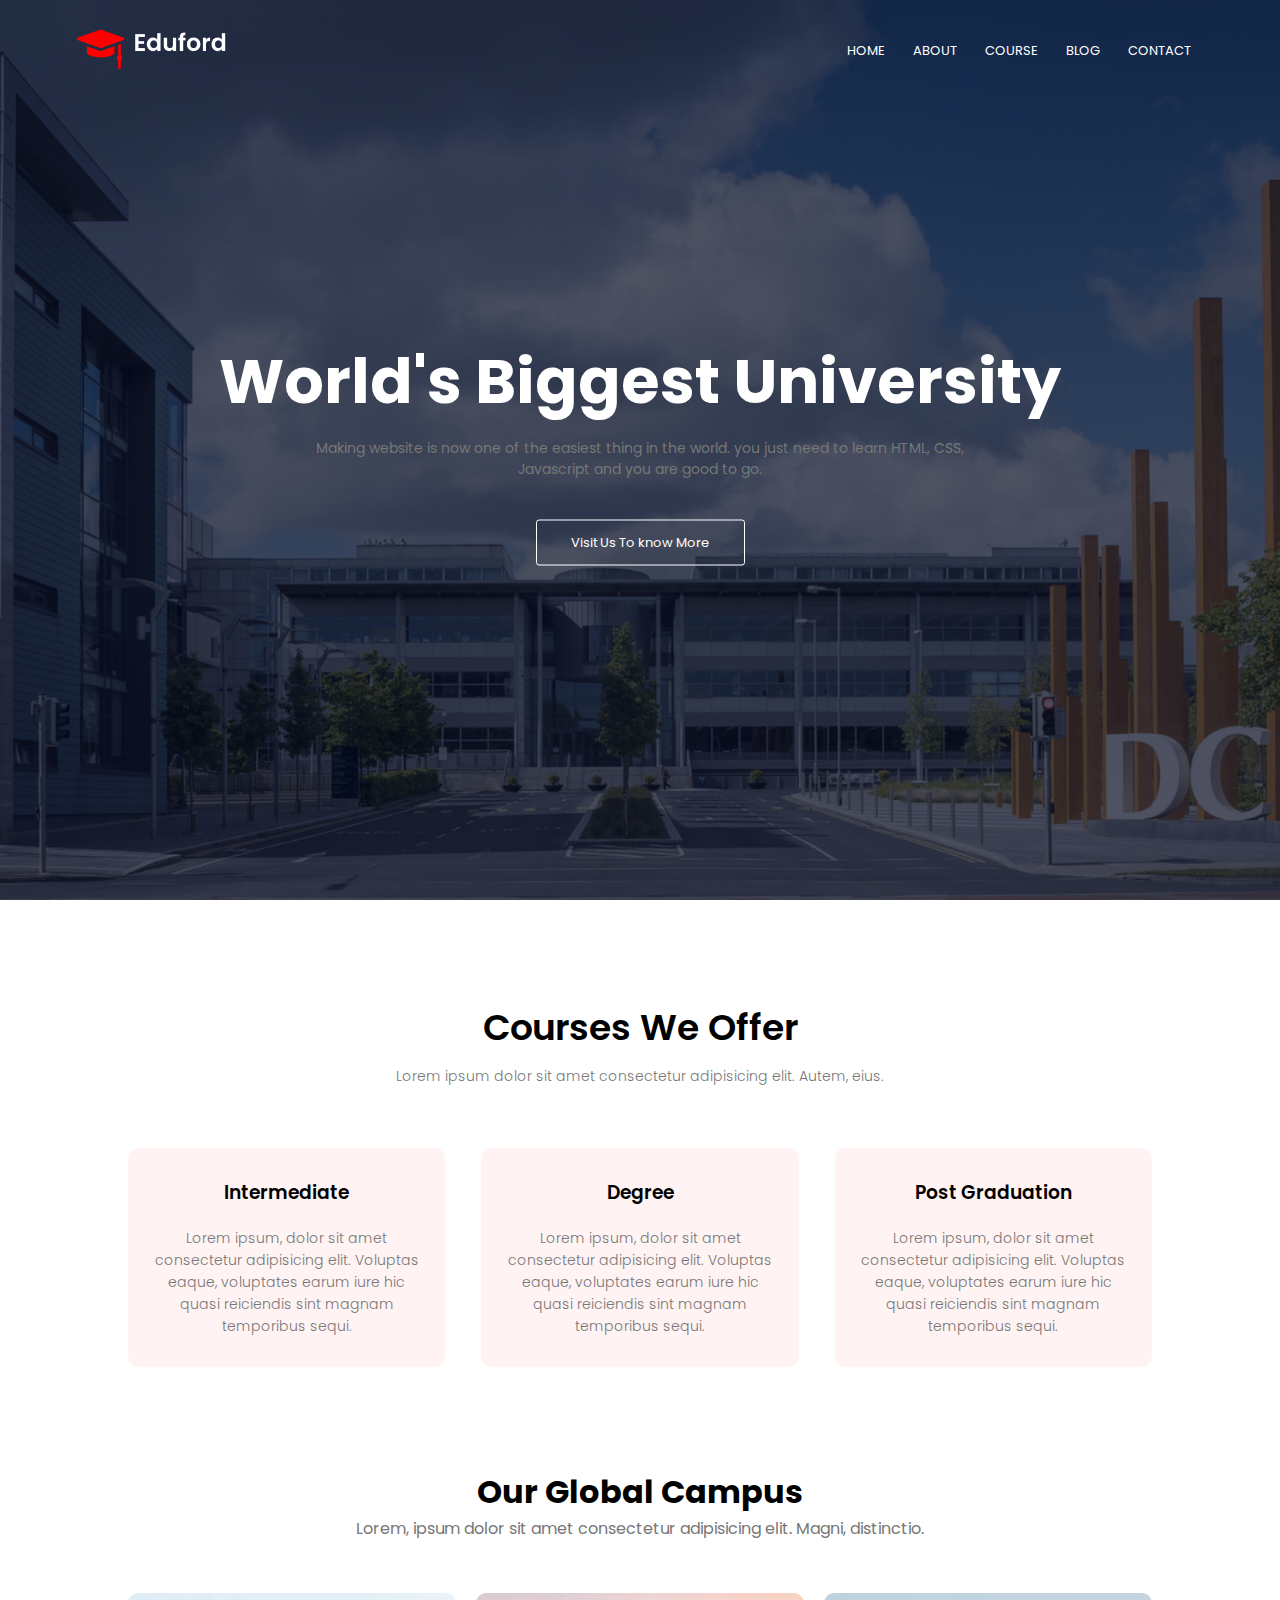
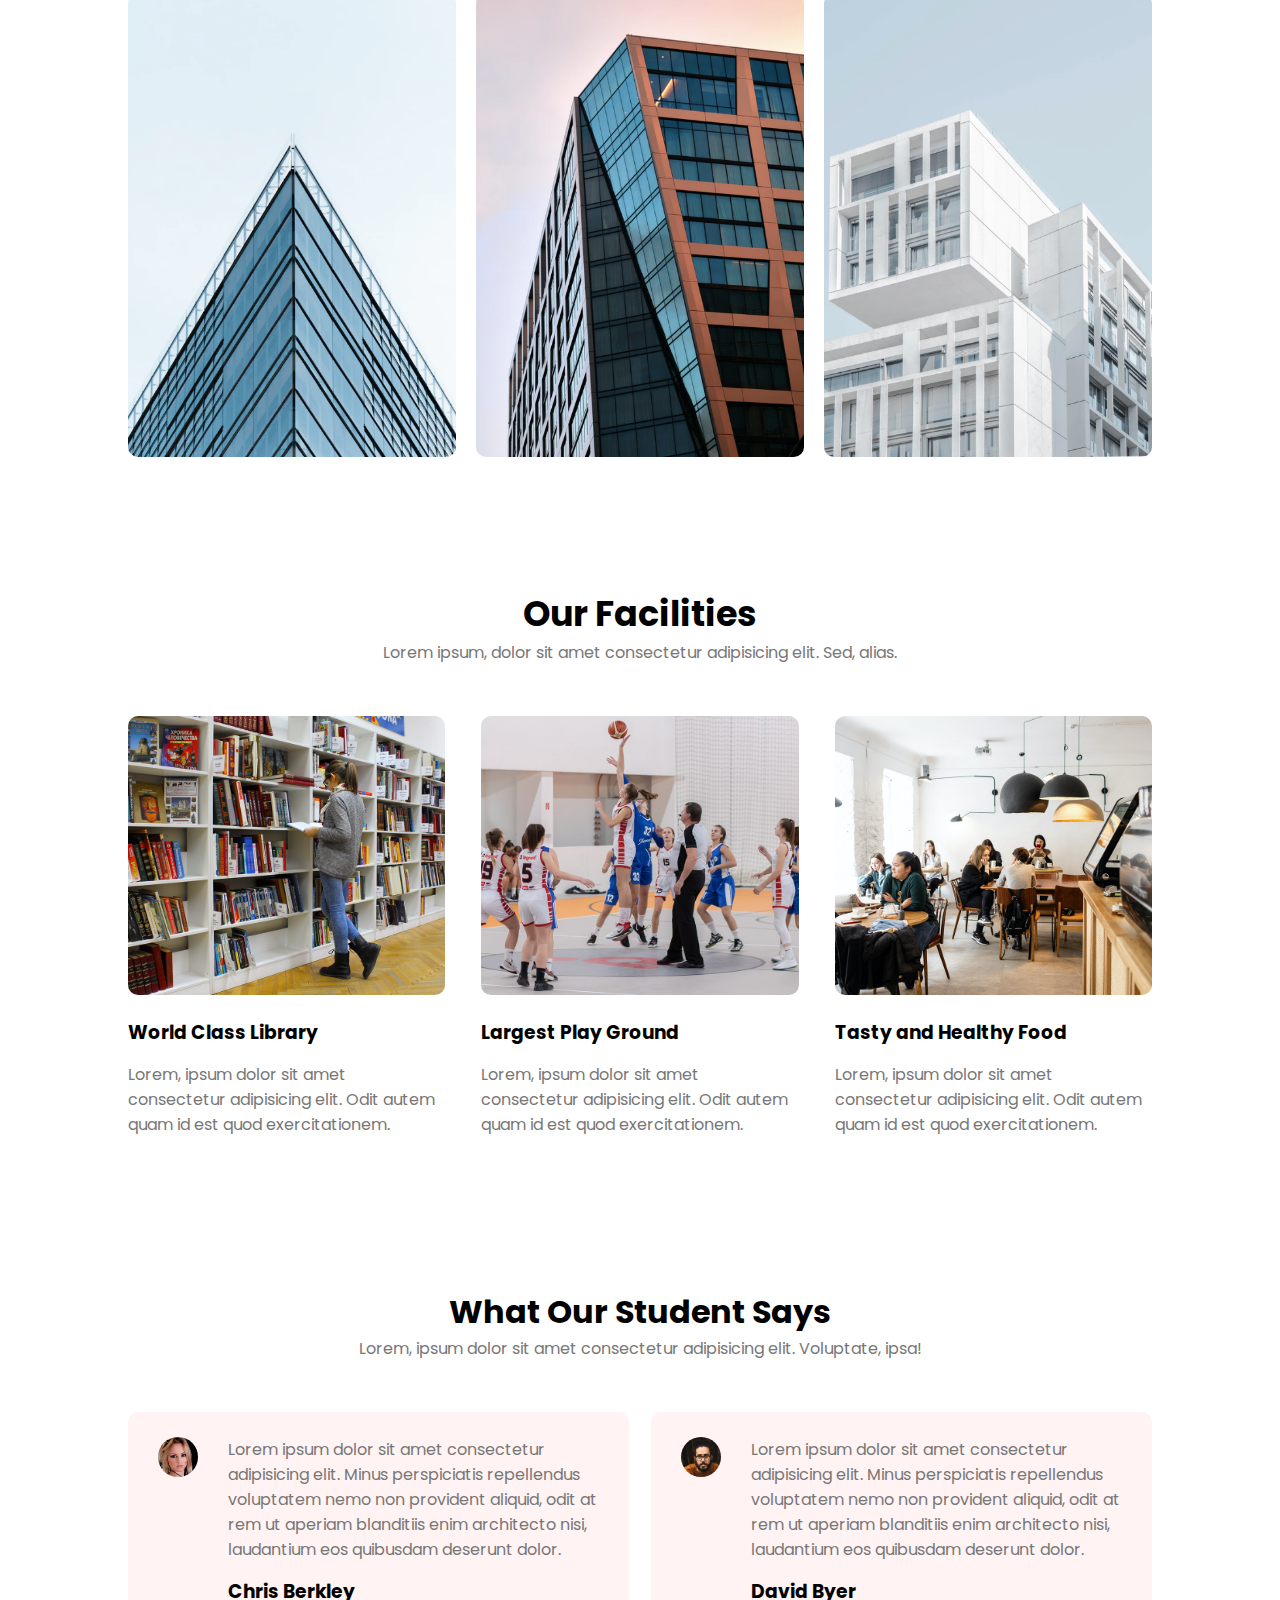
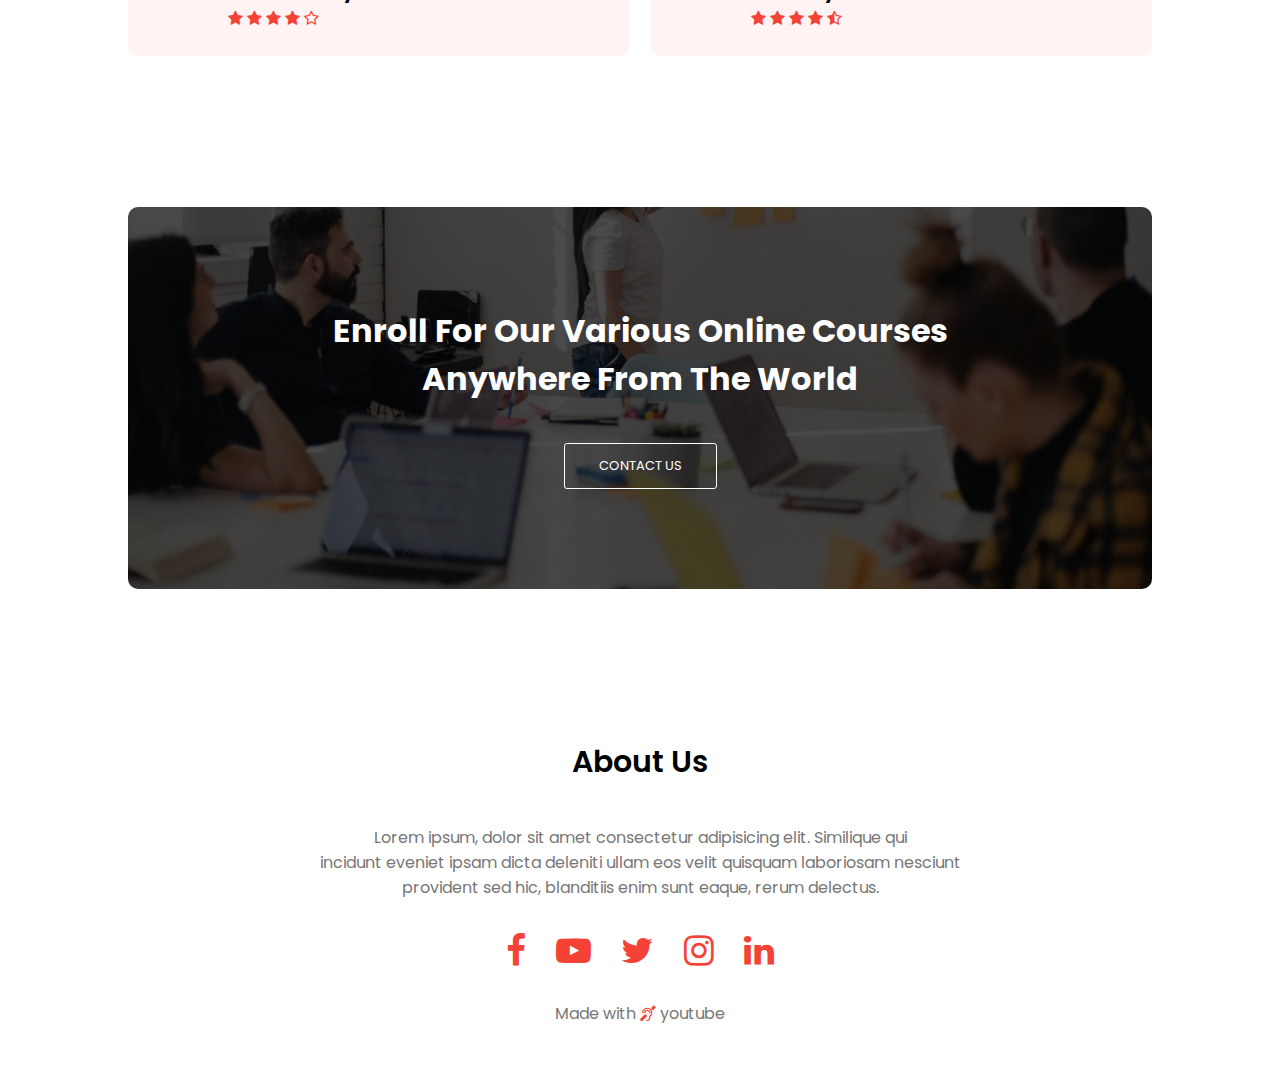
<file: index.html>
<!DOCTYPE html>
<html lang="en">

<head>
    <meta charset="UTF-8">
    <meta http-equiv="X-UA-Compatible" content="IE=edge">
    <meta name="viewport" content="width=device-width, initial-scale=1.0">
    <title>University Website Design - Easy Tutorials</title>
    <link rel="stylesheet" href="style.css" type="text/css">
    <link rel="preconnect" href="https://fonts.googleapis.com">
    <link rel="preconnect" href="https://fonts.gstatic.com" crossorigin>
    <link href="https://fonts.googleapis.com/css2?family=Poppins:wght@200;300;400;600;700&display=swap"
        rel="stylesheet">
    <link rel="stylesheet" href="https://stackpath.bootstrapcdn.com/font-awesome/4.7.0/css/font-awesome.min.css">
</head>

<body>
    <section class="header">
        <nav>
            <a href="index.html">
                <img src="./images/logo.png" alt="">
            </a>
            <div class="nav-links" id="navLinks">
                <i class="fa fa-times" onclick="hidemenu()"></i>
                <ul>
                    <li><a href="index.html">HOME</a></li>
                    <li><a href="about.html">ABOUT</a></li>
                    <li><a href="course.html">COURSE</a></li>
                    <li><a href="blog.html">BLOG</a></li>
                    <li><a href="contact.html">CONTACT</a></li>
                </ul>
            </div>
            <i class="fa fa-bars" onclick="showmenu()"></i>
        </nav>
        <div class="text-box">
            <h1>World's Biggest University</h1>
            <p>
                Making website is now one of the easiest thing in the world. you just need to learn HTML, CSS, <br>
                Javascript and you are good to go.
            </p>
            <a href="#" class="hero-btn">Visit Us To know More</a>
        </div>
    </section>

    <!-------------------------------- course ------------------------->

    <section class="course">
        <h1>
            Courses We Offer
        </h1>
        <p>
            Lorem ipsum dolor sit amet consectetur adipisicing elit. Autem, eius.
        </p>
        <div class="row">
            <div class="course-col">
                <h3>Intermediate</h3>
                <p>
                    Lorem ipsum, dolor sit amet consectetur adipisicing elit. Voluptas eaque, voluptates earum iure hic
                    quasi reiciendis sint magnam temporibus sequi.
                </p>
            </div>
            <div class="course-col">
                <h3>Degree</h3>
                <p>
                    Lorem ipsum, dolor sit amet consectetur adipisicing elit. Voluptas eaque, voluptates earum iure hic
                    quasi reiciendis sint magnam temporibus sequi.
                </p>
            </div>
            <div class="course-col">
                <h3>Post Graduation</h3>
                <p>
                    Lorem ipsum, dolor sit amet consectetur adipisicing elit. Voluptas eaque, voluptates earum iure hic
                    quasi reiciendis sint magnam temporibus sequi.
                </p>
            </div>
        </div>
    </section>

    <!-- ------------------------- Campus ------------------------- -->

    <section class="campus">
        <h1>
            Our Global Campus
        </h1>
        <p>
            Lorem, ipsum dolor sit amet consectetur adipisicing elit. Magni, distinctio.
        </p>
        <div class="row">
            <div class="campus-col">
                <img src="./images/london.png" alt="">
                <div class="layer">
                    <h3>
                        London
                    </h3>
                </div>
            </div>
            <div class="campus-col">
                <img src="./images/newyork.png" alt="">
                <div class="layer">
                    <h3>
                        NEW YORK
                    </h3>
                </div>
            </div>
            <div class="campus-col">
                <img src="./images/washington.png" alt="">
                <div class="layer">
                    <h3>
                        WASHINGTON
                    </h3>
                </div>
            </div>
        </div>
    </section>

    <!-- ----------------------------------Facilities--------------------------------------- -->
    <section class="facilities">
        <h1>Our Facilities</h1>
        <p>Lorem ipsum, dolor sit amet consectetur adipisicing elit. Sed, alias.</p>
        <div class="row">
            <div class="facilities-col">
                <img src="/images/library.png" alt="">
                <h3>World Class Library</h3>
                <p>
                    Lorem, ipsum dolor sit amet consectetur adipisicing elit. Odit autem quam id est quod
                    exercitationem.
                </p>
            </div>
            <div class="facilities-col">
                <img src="/images/basketball.png" alt="">
                <h3>Largest Play Ground</h3>
                <p>
                    Lorem, ipsum dolor sit amet consectetur adipisicing elit. Odit autem quam id est quod
                    exercitationem.
                </p>
            </div>
            <div class="facilities-col">
                <img src="/images/cafeteria.png" alt="">
                <h3>Tasty and Healthy Food</h3>
                <p>
                    Lorem, ipsum dolor sit amet consectetur adipisicing elit. Odit autem quam id est quod
                    exercitationem.
                </p>
            </div>
        </div>
    </section>

    <!-- ----------------------------------------testimonials-------------------------------------------- -->

    <section class="testimonials">
        <h1>What Our Student Says</h1>
        <p>
            Lorem, ipsum dolor sit amet consectetur adipisicing elit. Voluptate, ipsa!
        </p>
        <div class="row">
            <div class="testimonials-col">
                <img src="/images/user1.jpg" alt="">
                <div>
                    <p>
                        Lorem ipsum dolor sit amet consectetur adipisicing elit. Minus perspiciatis repellendus
                        voluptatem nemo non provident aliquid, odit at rem ut aperiam blanditiis enim architecto nisi,
                        laudantium eos quibusdam deserunt dolor.
                    </p>
                    <h3>Chris Berkley</h3>
                    <i class="fa fa-star"></i>
                    <i class="fa fa-star"></i>
                    <i class="fa fa-star"></i>
                    <i class="fa fa-star"></i>
                    <i class="fa fa-star-o"></i>
                </div>
            </div>
            <div class="testimonials-col">
                <img src="/images/user2.jpg" alt="">
                <div>
                    <p>
                        Lorem ipsum dolor sit amet consectetur adipisicing elit. Minus perspiciatis repellendus
                        voluptatem nemo non provident aliquid, odit at rem ut aperiam blanditiis enim architecto nisi,
                        laudantium eos quibusdam deserunt dolor.
                    </p>
                    <h3>David Byer</h3>
                    <i class="fa fa-star"></i>
                    <i class="fa fa-star"></i>
                    <i class="fa fa-star"></i>
                    <i class="fa fa-star"></i>
                    <i class="fa fa-star-half-o"></i>
                </div>
            </div>
        </div>
    </section>

    <!-- -----------------------------------Call To Action------------------------------------ -->
    <section class="cta">
        <h1>
            Enroll For Our Various Online Courses <br>
            Anywhere From The World
        </h1>
        <a href="#" class="hero-btn">CONTACT US</a>
    </section>

    <!-- ---------------------------------------------Footer--------------------------------------- -->

    <section class="footer">
        <h4>
            About Us
        </h4>
        <p>
            Lorem ipsum, dolor sit amet consectetur adipisicing elit. Similique qui <br> incidunt eveniet ipsam dicta
            deleniti ullam eos velit quisquam laboriosam nesciunt <br> provident sed hic, blanditiis enim sunt eaque, rerum
            delectus.
        </p>
        <div class="icons">
            <i class="fa fa-facebook"></i>
            <i class="fa fa-youtube-play"></i>
            <i class="fa fa-twitter"></i>
            <i class="fa fa-instagram"></i>
            <i class="fa fa-linkedin"></i>
        </div>
        <p>Made with <i class="fa fa-hard-of-hearing"></i> youtube </p>
    </section>

    <!-----------Javascript for toggle menu---------->

    <script>
        var navLinks = document.getElementById("navLinks");
        function showmenu() {
            navLinks.style.right = "0";
        }
        function hidemenu() {
            navLinks.style.right = "-200px";
        }
    </script>

</body>

</html>
</file>
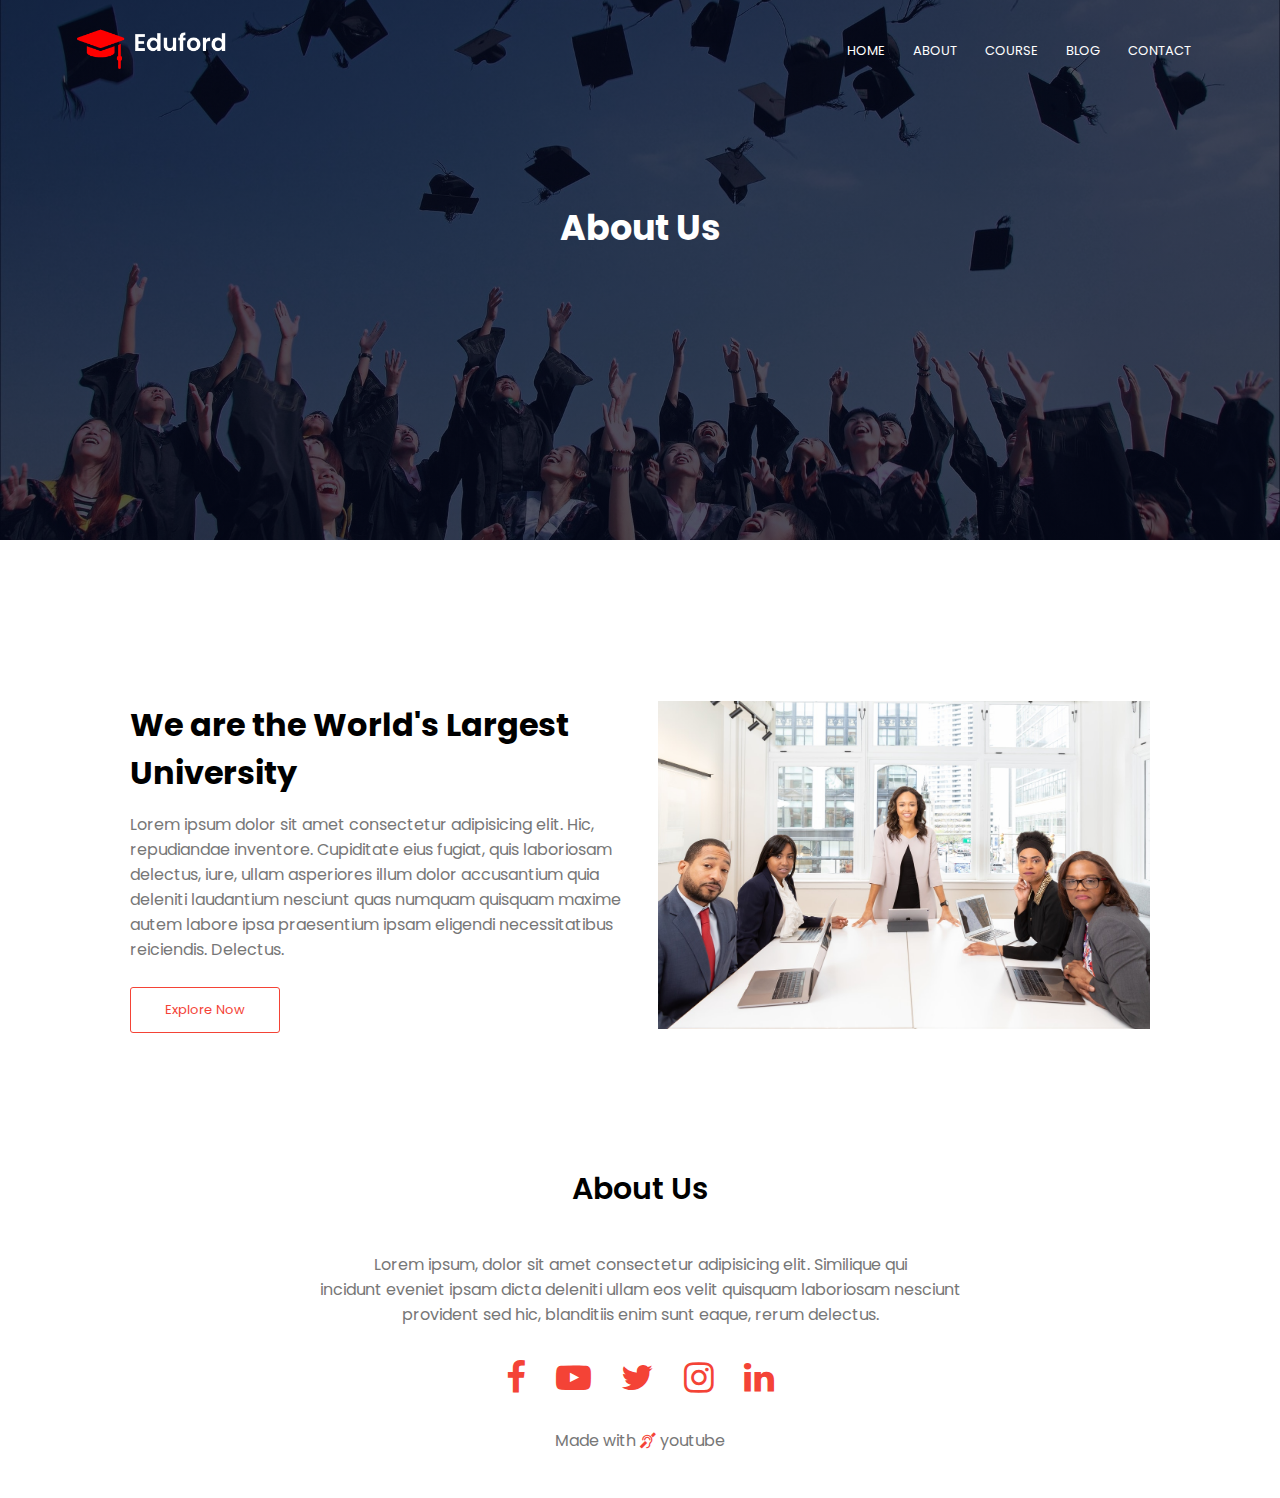
<file: about.html>
<!DOCTYPE html>
<html lang="en">

<head>
    <meta charset="UTF-8">
    <meta http-equiv="X-UA-Compatible" content="IE=edge">
    <meta name="viewport" content="width=device-width, initial-scale=1.0">
    <title>University Website Design - Easy Tutorials</title>
    <link rel="stylesheet" href="style.css" type="text/css">
    <link rel="preconnect" href="https://fonts.googleapis.com">
    <link rel="preconnect" href="https://fonts.gstatic.com" crossorigin>
    <link href="https://fonts.googleapis.com/css2?family=Poppins:wght@200;300;400;600;700&display=swap"
        rel="stylesheet">
    <link rel="stylesheet" href="https://stackpath.bootstrapcdn.com/font-awesome/4.7.0/css/font-awesome.min.css">
</head>

<body>
    <section class="sub-header">
        <nav>
            <a href="index.html">
                <img src="/images/logo.png" alt="">
            </a>
            <div class="nav-links" id="navLinks">
                <i class="fa fa-times" onclick="hidemenu()"></i>
                <ul>
                    <li><a href="index.html">HOME</a></li>
                    <li><a href="about.html">ABOUT</a></li>
                    <li><a href="course.html">COURSE</a></li>
                    <li><a href="blog.html">BLOG</a></li>
                    <li><a href="contact.html">CONTACT</a></li>
                </ul>
            </div>
            <i class="fa fa-bars" onclick="showmenu()"></i>
        </nav>
        <h1>About Us</h1>
    </section>

    <!-------------------------------- About us page content ------------------------->

    <section class="about-us">
        <div class="row">
            <div class="about-col">
                <h1>We are the World's Largest University</h1>
                <p>
                    Lorem ipsum dolor sit amet consectetur adipisicing elit. Hic, repudiandae inventore. Cupiditate eius
                    fugiat, quis laboriosam delectus, iure, ullam asperiores illum dolor accusantium quia deleniti
                    laudantium nesciunt quas numquam quisquam maxime autem labore ipsa praesentium ipsam eligendi
                    necessitatibus reiciendis. Delectus.
                </p>
                <a href="#" class="hero-btn red-btn">Explore Now</a>
            </div>
            <div class="about-col">
                <img src="/images/about.jpg" alt="">
            </div>
        </div>
    </section>



   


    <!-- ---------------------------------------------Footer--------------------------------------- -->

    <section class="footer">
        <h4>
            About Us
        </h4>
        <p>
            Lorem ipsum, dolor sit amet consectetur adipisicing elit. Similique qui <br> incidunt eveniet ipsam dicta
            deleniti ullam eos velit quisquam laboriosam nesciunt <br> provident sed hic, blanditiis enim sunt eaque,
            rerum
            delectus.
        </p>
        <div class="icons">
            <i class="fa fa-facebook"></i>
            <i class="fa fa-youtube-play"></i>
            <i class="fa fa-twitter"></i>
            <i class="fa fa-instagram"></i>
            <i class="fa fa-linkedin"></i>
        </div>
        <p>Made with <i class="fa fa-hard-of-hearing"></i> youtube </p>
    </section>

    <!-----------Javascript for toggle menu---------->

    <script>
        var navLinks = document.getElementById("navLinks");
        function showmenu() {
            navLinks.style.right = "0";
        }
        function hidemenu() {
            navLinks.style.right = "-200px";
        }
    </script>

</body>

</html>
</file>
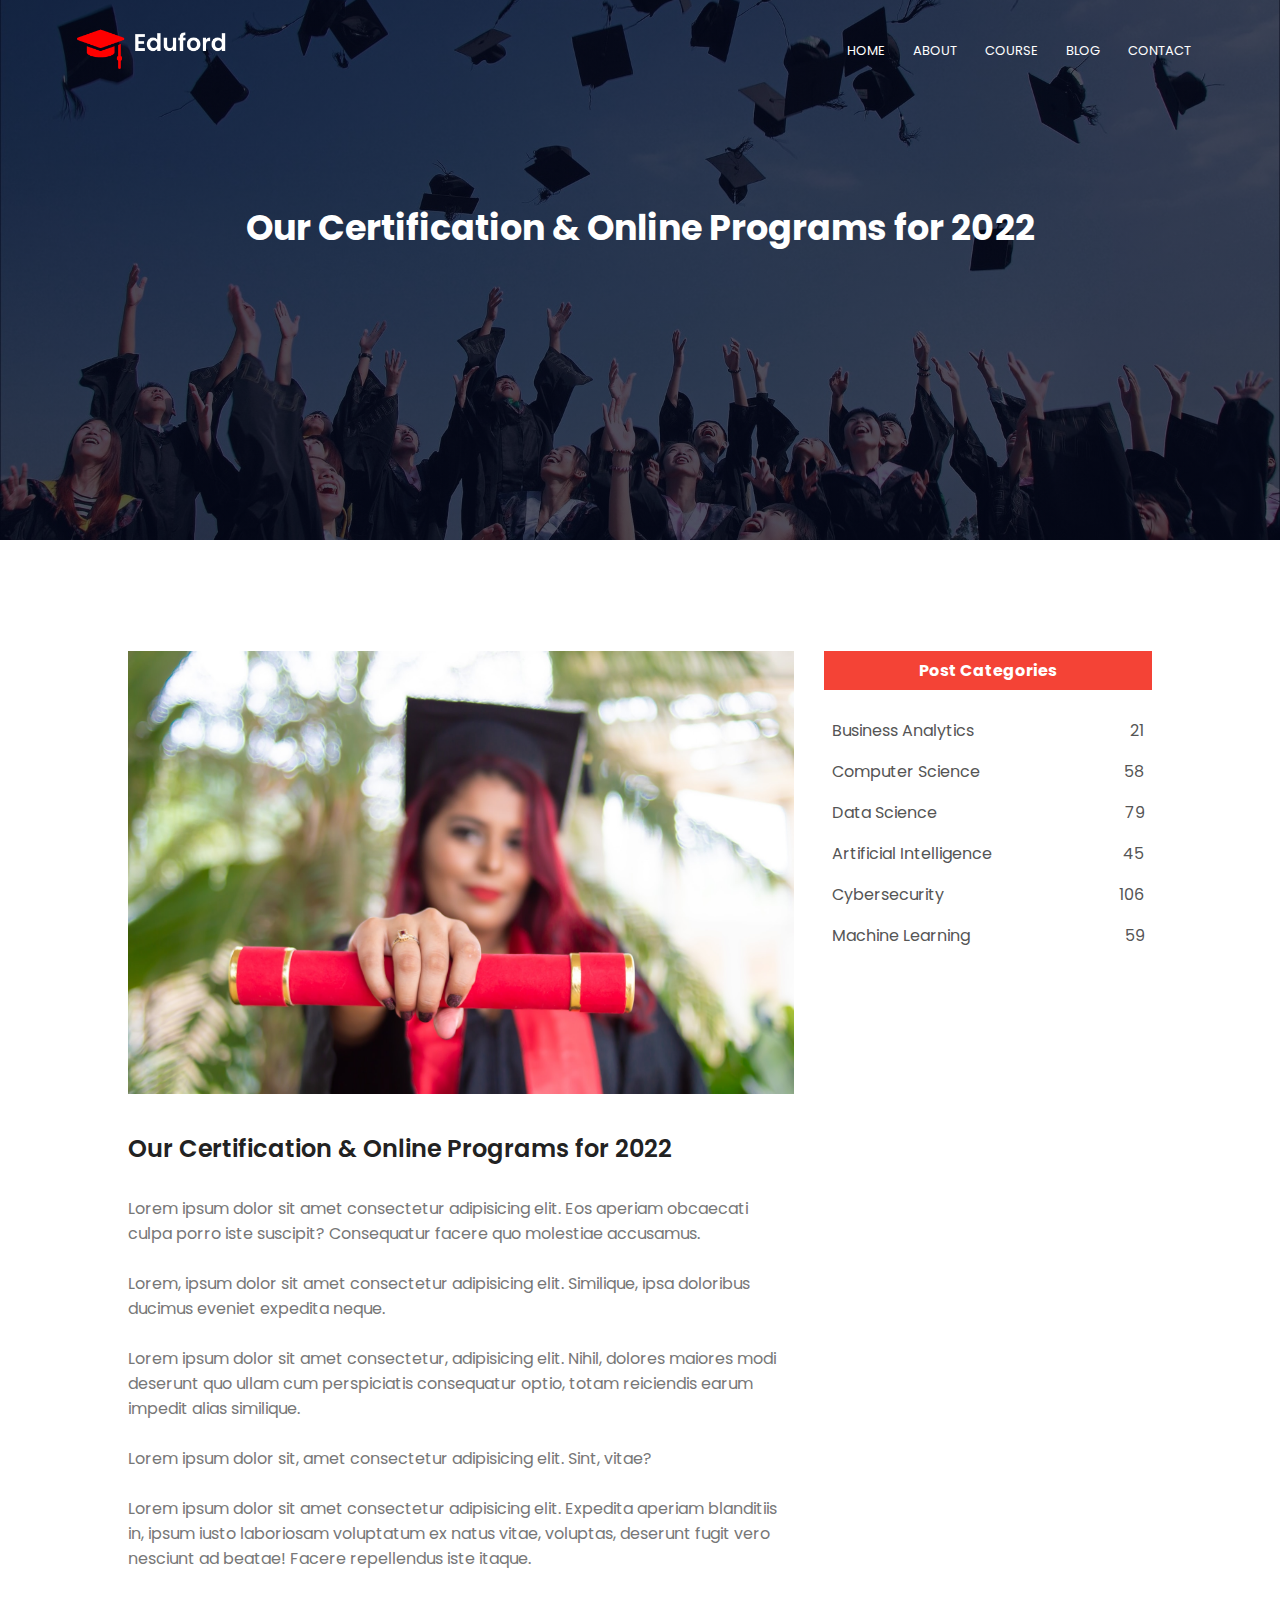
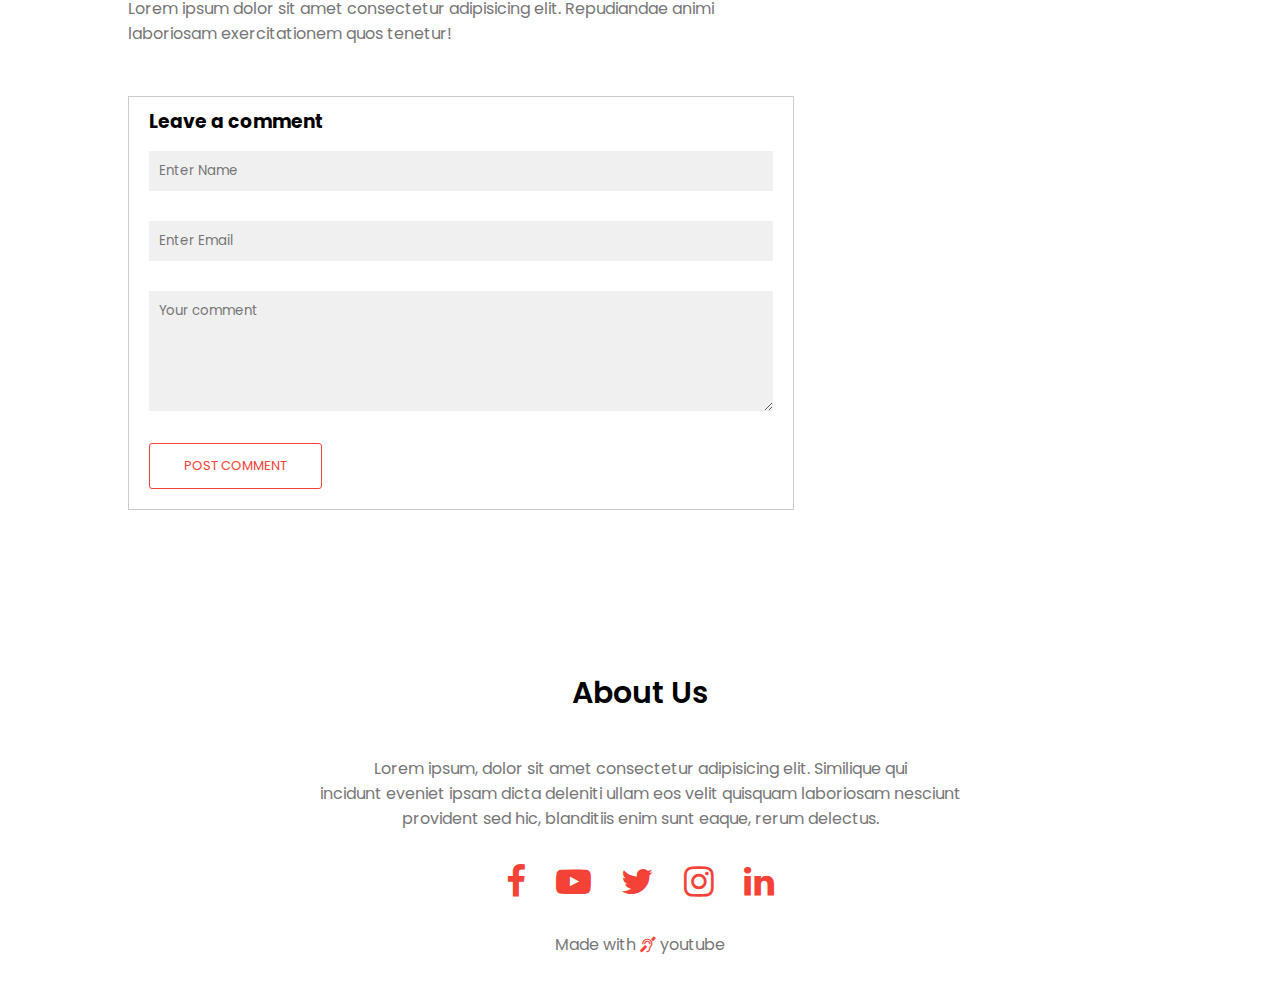
<file: blog.html>
<!DOCTYPE html>
<html lang="en">

<head>
    <meta charset="UTF-8">
    <meta http-equiv="X-UA-Compatible" content="IE=edge">
    <meta name="viewport" content="width=device-width, initial-scale=1.0">
    <title>University Website Design - Easy Tutorials</title>
    <link rel="stylesheet" href="style.css" type="text/css">
    <link rel="preconnect" href="https://fonts.googleapis.com">
    <link rel="preconnect" href="https://fonts.gstatic.com" crossorigin>
    <link href="https://fonts.googleapis.com/css2?family=Poppins:wght@200;300;400;600;700&display=swap"
        rel="stylesheet">
    <link rel="stylesheet" href="https://stackpath.bootstrapcdn.com/font-awesome/4.7.0/css/font-awesome.min.css">
</head>

<body>
    <section class="sub-header">
        <nav>
            <a href="index.html">
                <img src="/images/logo.png" alt="">
            </a>
            <div class="nav-links" id="navLinks">
                <i class="fa fa-times" onclick="hidemenu()"></i>
                <ul>
                    <li><a href="index.html">HOME</a></li>
                    <li><a href="about.html">ABOUT</a></li>
                    <li><a href="course.html">COURSE</a></li>
                    <li><a href="blog.html">BLOG</a></li>
                    <li><a href="contact.html">CONTACT</a></li>
                </ul>
            </div>
            <i class="fa fa-bars" onclick="showmenu()"></i>
        </nav>
        <h1>Our Certification & Online Programs for 2022</h1>
    </section>

    <!-------------------------------- blog page content ------------------------->



    <section class="blog-content">
        <div class="row">
            <div class="blog-left">
                <img src="/images/certificate.jpg" alt="">
                <h2>Our Certification & Online Programs for 2022</h2>
                <p>
                    Lorem ipsum dolor sit amet consectetur adipisicing elit. Eos aperiam obcaecati culpa porro iste
                    suscipit? Consequatur facere quo molestiae accusamus.
                </p>
                <br>
                <p>
                    Lorem, ipsum dolor sit amet consectetur adipisicing elit. Similique, ipsa doloribus ducimus eveniet
                    expedita neque.
                </p>
                <br>
                <p>
                    Lorem ipsum dolor sit amet consectetur, adipisicing elit. Nihil, dolores maiores modi deserunt quo
                    ullam cum perspiciatis consequatur optio, totam reiciendis earum impedit alias similique.
                </p>
                <br>
                <p>
                    Lorem ipsum dolor sit, amet consectetur adipisicing elit. Sint, vitae?
                </p>
                <br>
                <p>
                    Lorem ipsum dolor sit amet consectetur adipisicing elit. Expedita aperiam blanditiis in, ipsum iusto
                    laboriosam voluptatum ex natus vitae, voluptas, deserunt fugit vero nesciunt ad beatae! Facere
                    repellendus iste itaque.
                </p>
                <br>
                <p>
                    Lorem ipsum dolor sit amet consectetur adipisicing elit. Repudiandae animi laboriosam exercitationem
                    quos tenetur!
                </p>
                <div class="comment-box">
                    <h3>Leave a comment</h3>

                    <form action="" class="comment-form">
                        <input type="text" placeholder="Enter Name">
                        <input type="email" placeholder="Enter Email">
                        <textarea rows="5" placeholder="Your comment"></textarea>
                        <button type="submit" class="hero-btn red-btn">POST COMMENT</button>
                    </form>
                </div>
            </div>
            <div class="blog-right">
                <h3>Post Categories</h3>
                <div>
                    <span>Business Analytics</span>
                    <span>21</span>
                </div>
                <div>
                    <span>Computer Science</span>
                    <span>58 </span>
                </div>
                <div>
                    <span>Data Science</span>
                    <span>79</span>
                </div>
                <div>
                    <span>Artificial Intelligence</span>
                    <span>45</span>
                </div>
                <div>
                    <span>Cybersecurity</span>
                    <span>106</span>
                </div>
                <div>
                    <span>Machine Learning</span>
                    <span>59</span>
                </div>
            </div>
        </div>
    </section>


    <!-- ---------------------------------------------Footer--------------------------------------- -->

    <section class="footer">
        <h4>
            About Us
        </h4>
        <p>
            Lorem ipsum, dolor sit amet consectetur adipisicing elit. Similique qui <br> incidunt eveniet ipsam dicta
            deleniti ullam eos velit quisquam laboriosam nesciunt <br> provident sed hic, blanditiis enim sunt eaque,
            rerum
            delectus.
        </p>
        <div class="icons">
            <i class="fa fa-facebook"></i>
            <i class="fa fa-youtube-play"></i>
            <i class="fa fa-twitter"></i>
            <i class="fa fa-instagram"></i>
            <i class="fa fa-linkedin"></i>
        </div>
        <p>Made with <i class="fa fa-hard-of-hearing"></i> youtube </p>
    </section>

    <!-----------Javascript for toggle menu---------->

    <script>
        var navLinks = document.getElementById("navLinks");
        function showmenu() {
            navLinks.style.right = "0";
        }
        function hidemenu() {
            navLinks.style.right = "-200px";
        }
    </script>

</body>

</html>
</file>
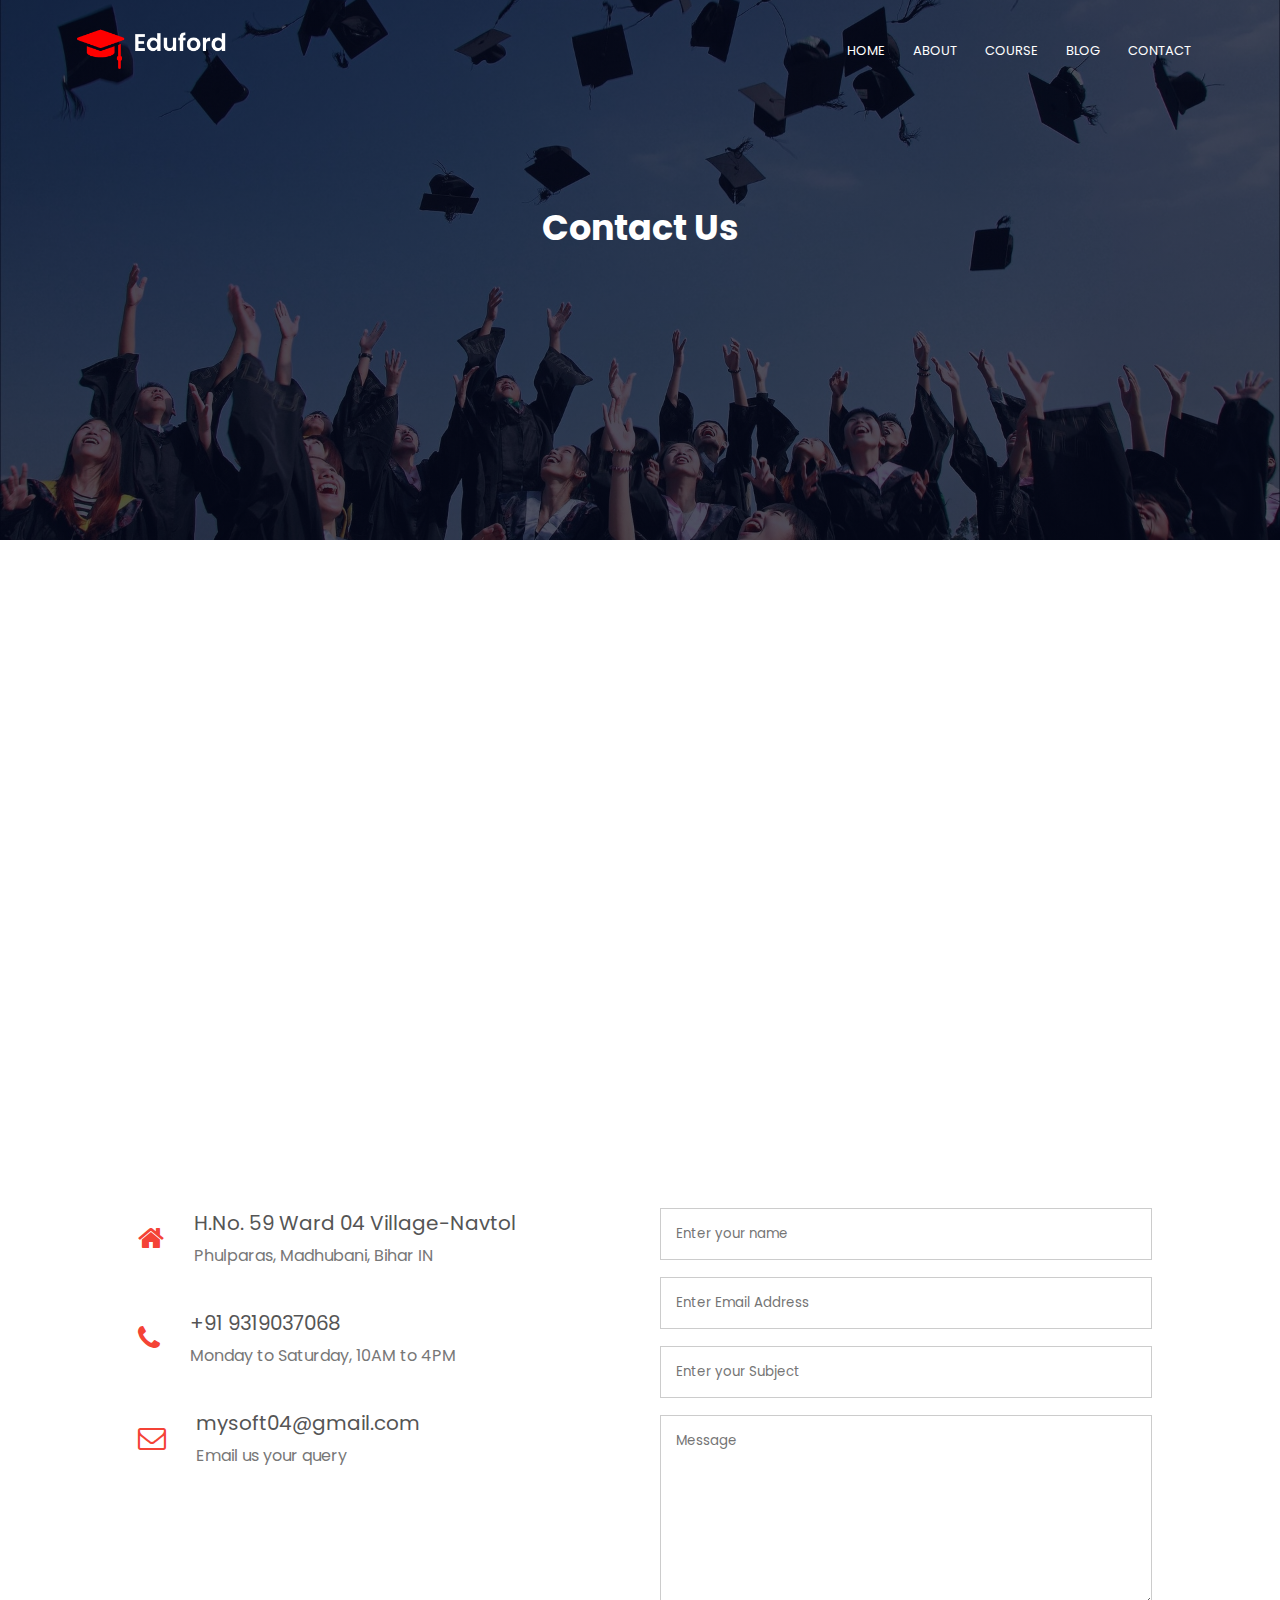
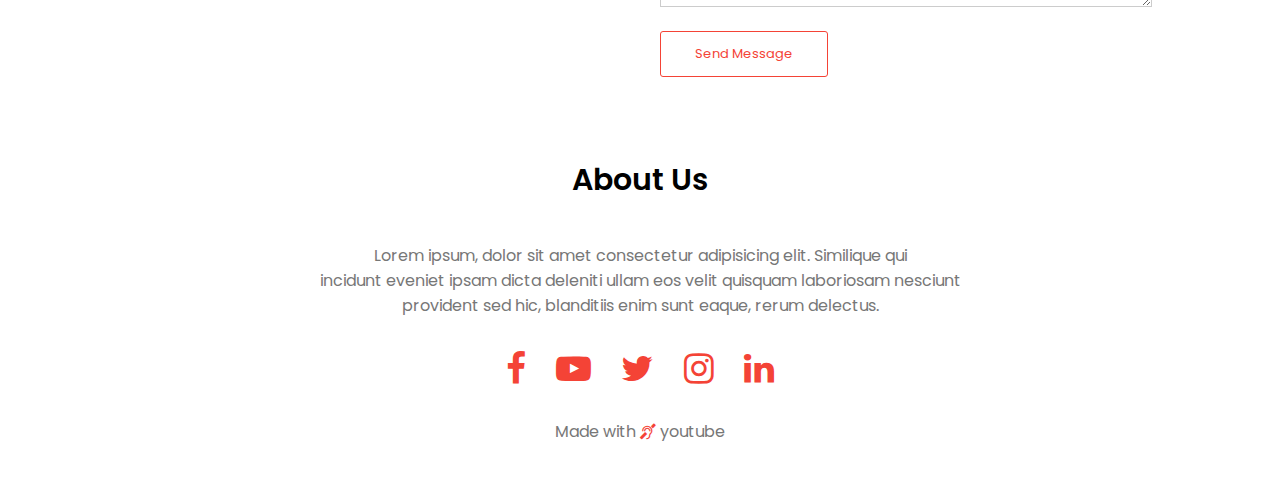
<file: contact.html>
<!DOCTYPE html>
<html lang="en">

<head>
    <meta charset="UTF-8">
    <meta http-equiv="X-UA-Compatible" content="IE=edge">
    <meta name="viewport" content="width=device-width, initial-scale=1.0">
    <title>University Website Design - Easy Tutorials</title>
    <link rel="stylesheet" href="style.css" type="text/css">
    <link rel="preconnect" href="https://fonts.googleapis.com">
    <link rel="preconnect" href="https://fonts.gstatic.com" crossorigin>
    <link href="https://fonts.googleapis.com/css2?family=Poppins:wght@200;300;400;600;700&display=swap"
        rel="stylesheet">
    <link rel="stylesheet" href="https://stackpath.bootstrapcdn.com/font-awesome/4.7.0/css/font-awesome.min.css">
</head>

<body>
    <section class="sub-header">
        <nav>
            <a href="index.html">
                <img src="/images/logo.png" alt="">
            </a>
            <div class="nav-links" id="navLinks">
                <i class="fa fa-times" onclick="hidemenu()"></i>
                <ul>
                    <li><a href="index.html">HOME</a></li>
                    <li><a href="about.html">ABOUT</a></li>
                    <li><a href="course.html">COURSE</a></li>
                    <li><a href="blog.html">BLOG</a></li>
                    <li><a href="contact.html">CONTACT</a></li>
                </ul>
            </div>
            <i class="fa fa-bars" onclick="showmenu()"></i>
        </nav>
        <h1>Contact Us</h1>
    </section>

    <!-------------------------------- Contact us page content ------------------------->

    <section class="location">
        <iframe
            src="https://www.google.com/maps/embed?pb=!1m18!1m12!1m3!1d28594.17617107001!2d86.47275816275135!3d26.38239801589194!2m3!1f0!2f0!3f0!3m2!1i1024!2i768!4f13.1!3m3!1m2!1s0x39ee89e6cc900b17%3A0x14ef6c00398304af!2zMjbCsDIyJzU2LjYiTiA4NsKwMjgnNTguMyJF!5e0!3m2!1sen!2sin!4v1647181605674!5m2!1sen!2sin"
            width="600" height="450" style="border:0;" allowfullscreen="" loading="lazy"></iframe>
    </section>




    <section class="contact-us">
        <div class="row">
            <div class="contact-col">
                <div>
                    <i class="fa fa-home"></i>
                    <span>
                        <h5>
                            H.No. 59 Ward 04 Village-Navtol
                        </h5>
                        <p>
                            Phulparas, Madhubani, Bihar IN
                        </p>
                    </span>
                </div>
                <div>
                    <i class="fa fa-phone"></i>
                    <span>
                        <h5>
                           +91  9319037068
                        </h5>
                        <p>Monday to Saturday, 10AM to 4PM</p>
                    </span>
                </div>
                <div>
                    <i class="fa fa-envelope-o"></i>
                    <span>
                        <h5>
                            mysoft04@gmail.com
                        </h5>
                        <p>Email us your query</p>
                    </span>
                </div>
            </div>
            <div class="contact-col">
                <form action="" method="get">
                    <input type="text" name="" id="" placeholder="Enter your name" required>
                    <input type="email" name="" id="" placeholder="Enter Email Address" required>
                    <input type="text" name="" id="" placeholder="Enter your Subject" required>
                    <textarea rows="8" placeholder="Message" required></textarea>
                    <button type="submit" class="hero-btn red-btn">Send Message</button>
                </form>
            </div>
        </div>
    </section>


    <!-- ---------------------------------------------Footer--------------------------------------- -->

    <section class="footer">
        <h4>
            About Us
        </h4>
        <p>
            Lorem ipsum, dolor sit amet consectetur adipisicing elit. Similique qui <br> incidunt eveniet ipsam dicta
            deleniti ullam eos velit quisquam laboriosam nesciunt <br> provident sed hic, blanditiis enim sunt eaque,
            rerum
            delectus.
        </p>
        <div class="icons">
            <i class="fa fa-facebook"></i>
            <i class="fa fa-youtube-play"></i>
            <i class="fa fa-twitter"></i>
            <i class="fa fa-instagram"></i>
            <i class="fa fa-linkedin"></i>
        </div>
        <p>Made with <i class="fa fa-hard-of-hearing"></i> youtube </p>
    </section>

    <!-----------Javascript for toggle menu---------->

    <script>
        var navLinks = document.getElementById("navLinks");
        function showmenu() {
            navLinks.style.right = "0";
        }
        function hidemenu() {
            navLinks.style.right = "-200px";
        }
    </script>

</body>

</html>
</file>
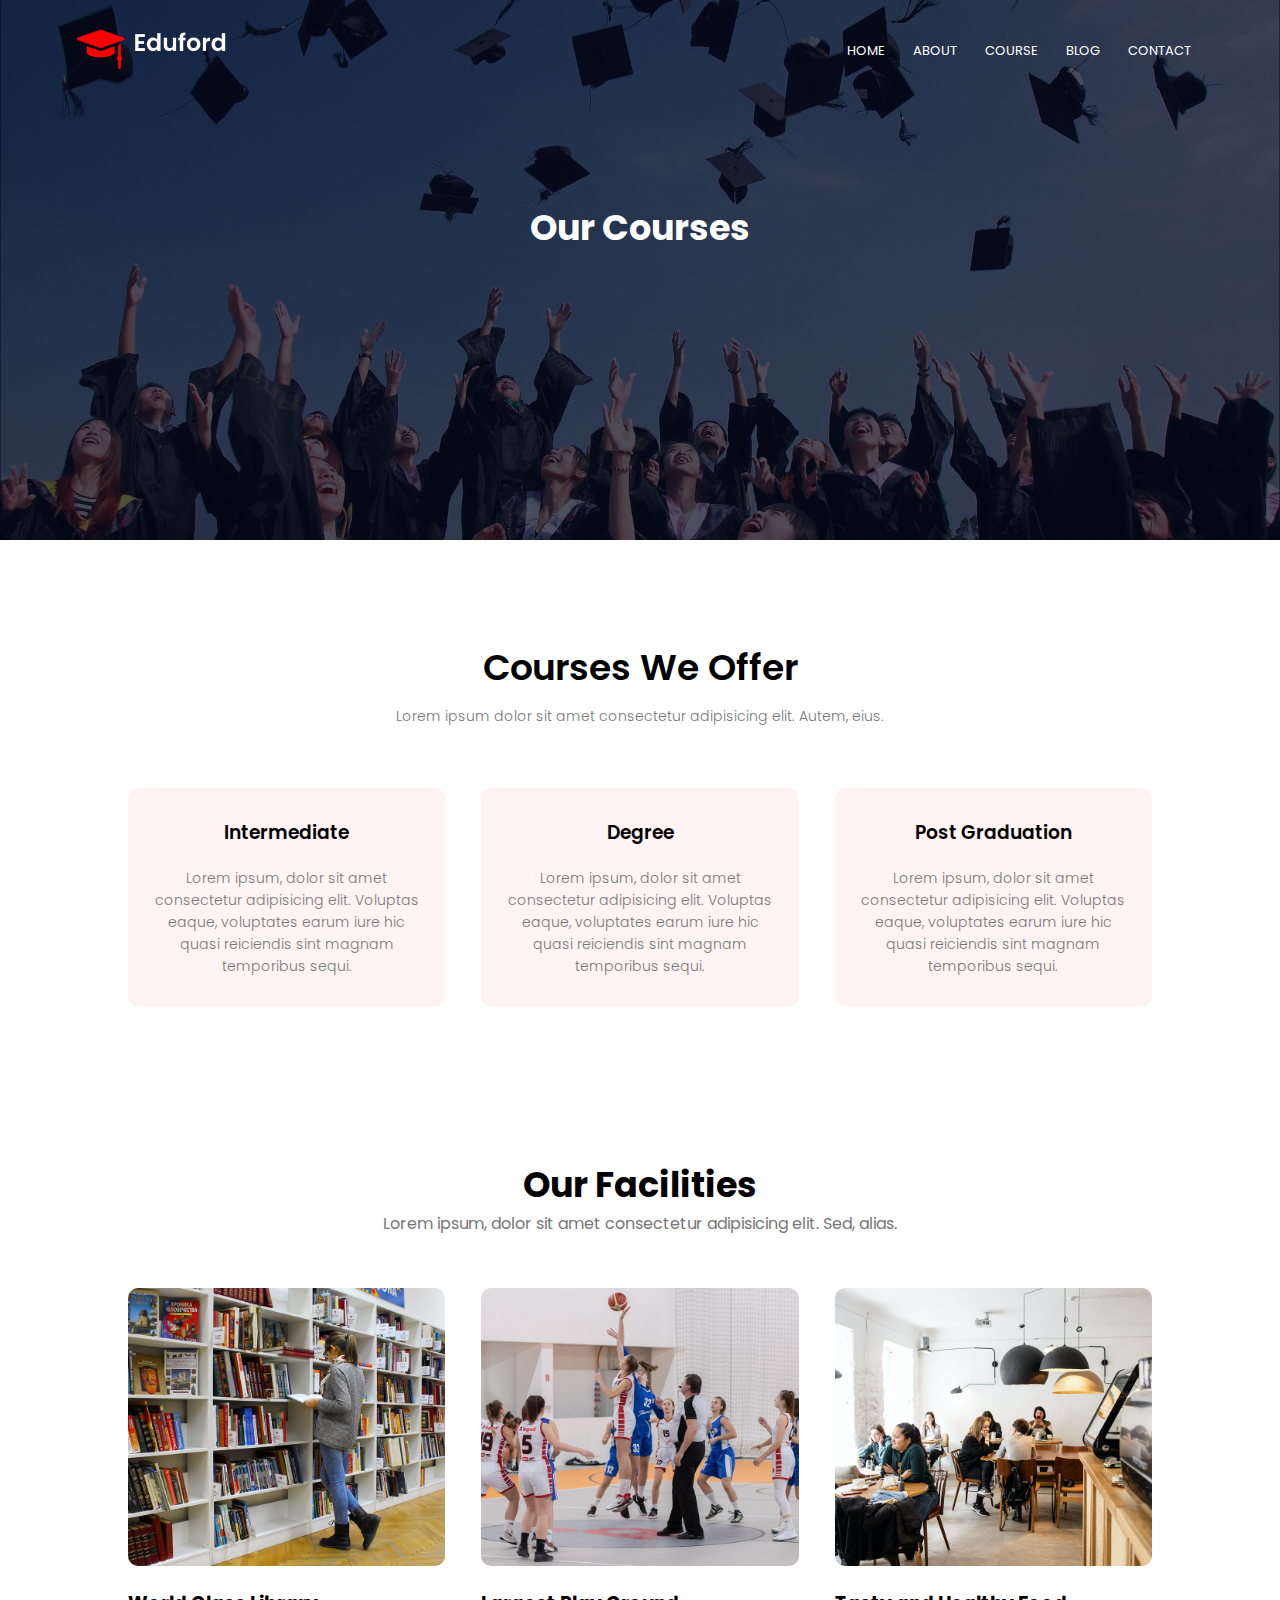
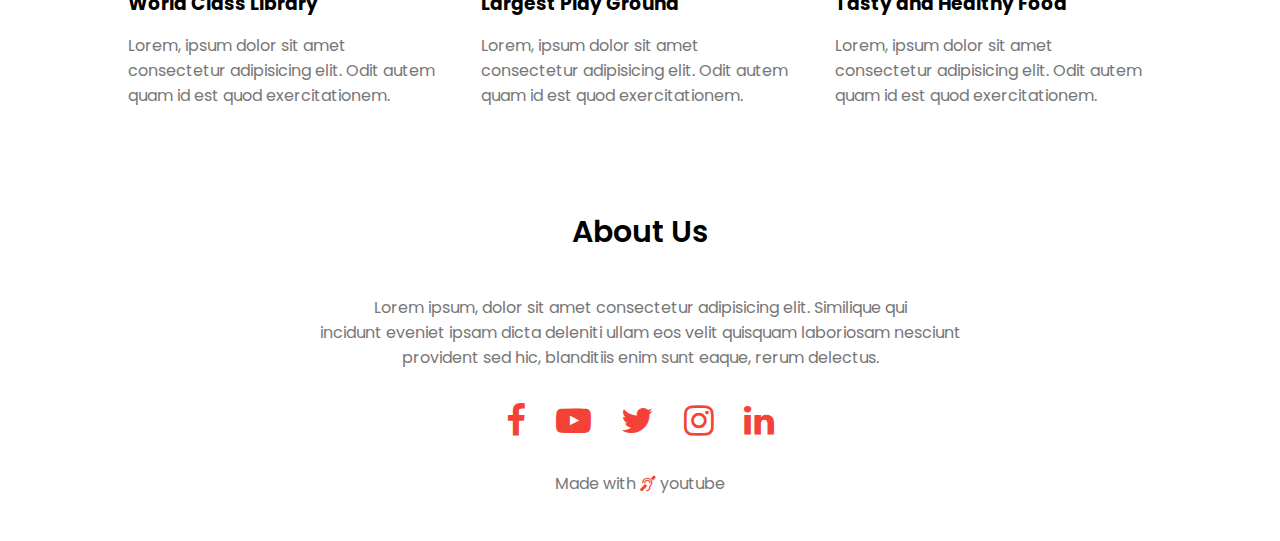
<file: course.html>
<!DOCTYPE html>
<html lang="en">

<head>
    <meta charset="UTF-8">
    <meta http-equiv="X-UA-Compatible" content="IE=edge">
    <meta name="viewport" content="width=device-width, initial-scale=1.0">
    <title>University Website Design - Easy Tutorials</title>
    <link rel="stylesheet" href="style.css" type="text/css">
    <link rel="preconnect" href="https://fonts.googleapis.com">
    <link rel="preconnect" href="https://fonts.gstatic.com" crossorigin>
    <link href="https://fonts.googleapis.com/css2?family=Poppins:wght@200;300;400;600;700&display=swap"
        rel="stylesheet">
    <link rel="stylesheet" href="https://stackpath.bootstrapcdn.com/font-awesome/4.7.0/css/font-awesome.min.css">
</head>

<body>
    <section class="sub-header">
        <nav>
            <a href="index.html">
                <img src="/images/logo.png" alt="">
            </a>
            <div class="nav-links" id="navLinks">
                <i class="fa fa-times" onclick="hidemenu()"></i>
                <ul>
                    <li><a href="index.html">HOME</a></li>
                    <li><a href="about.html">ABOUT</a></li>
                    <li><a href="course.html">COURSE</a></li>
                    <li><a href="blog.html">BLOG</a></li>
                    <li><a href="contact.html">CONTACT</a></li>
                </ul>
            </div>
            <i class="fa fa-bars" onclick="showmenu()"></i>
        </nav>
        <h1>Our Courses</h1>
    </section>

    <!-------------------------------- courses ------------------------->

    <section class="course">
        <h1>
            Courses We Offer
        </h1>
        <p>
            Lorem ipsum dolor sit amet consectetur adipisicing elit. Autem, eius.
        </p>
        <div class="row">
            <div class="course-col">
                <h3>Intermediate</h3>
                <p>
                    Lorem ipsum, dolor sit amet consectetur adipisicing elit. Voluptas eaque, voluptates earum iure hic
                    quasi reiciendis sint magnam temporibus sequi.
                </p>
            </div>
            <div class="course-col">
                <h3>Degree</h3>
                <p>
                    Lorem ipsum, dolor sit amet consectetur adipisicing elit. Voluptas eaque, voluptates earum iure hic
                    quasi reiciendis sint magnam temporibus sequi.
                </p>
            </div>
            <div class="course-col">
                <h3>Post Graduation</h3>
                <p>
                    Lorem ipsum, dolor sit amet consectetur adipisicing elit. Voluptas eaque, voluptates earum iure hic
                    quasi reiciendis sint magnam temporibus sequi.
                </p>
            </div>
        </div>
    </section>


    



    <!-- ------------------------- facilities ------------------------- -->

    <section class="facilities">
        <h1>Our Facilities</h1>
        <p>Lorem ipsum, dolor sit amet consectetur adipisicing elit. Sed, alias.</p>
        <div class="row">
            <div class="facilities-col">
                <img src="/images/library.png" alt="">
                <h3>World Class Library</h3>
                <p>
                    Lorem, ipsum dolor sit amet consectetur adipisicing elit. Odit autem quam id est quod
                    exercitationem.
                </p>
            </div>
            <div class="facilities-col">
                <img src="/images/basketball.png" alt="">
                <h3>Largest Play Ground</h3>
                <p>
                    Lorem, ipsum dolor sit amet consectetur adipisicing elit. Odit autem quam id est quod
                    exercitationem.
                </p>
            </div>
            <div class="facilities-col">
                <img src="/images/cafeteria.png" alt="">
                <h3>Tasty and Healthy Food</h3>
                <p>
                    Lorem, ipsum dolor sit amet consectetur adipisicing elit. Odit autem quam id est quod
                    exercitationem.
                </p>
            </div>
        </div>
    </section>



   


    <!-- ---------------------------------------------Footer--------------------------------------- -->

    <section class="footer">
        <h4>
            About Us
        </h4>
        <p>
            Lorem ipsum, dolor sit amet consectetur adipisicing elit. Similique qui <br> incidunt eveniet ipsam dicta
            deleniti ullam eos velit quisquam laboriosam nesciunt <br> provident sed hic, blanditiis enim sunt eaque,
            rerum
            delectus.
        </p>
        <div class="icons">
            <i class="fa fa-facebook"></i>
            <i class="fa fa-youtube-play"></i>
            <i class="fa fa-twitter"></i>
            <i class="fa fa-instagram"></i>
            <i class="fa fa-linkedin"></i>
        </div>
        <p>Made with <i class="fa fa-hard-of-hearing"></i> youtube </p>
    </section>

    <!-----------Javascript for toggle menu---------->

    <script>
        var navLinks = document.getElementById("navLinks");
        function showmenu() {
            navLinks.style.right = "0";
        }
        function hidemenu() {
            navLinks.style.right = "-200px";
        }
    </script>

</body>

</html>
</file>
<file: style.css>
*{
    margin: 0;
    padding: 0;
    font-family: 'Poppins', sans-serif;
}
.header{
    min-height: 100vh;
    width: 100%;
    background-image: linear-gradient(rgba(4,9,30,0.7),rgba(4,9,30,0.7)), url(images/banner.png) ;
    background-position: center ;
    background-size: cover;
    position: relative;
}
nav{
    display: flex;
    padding: 2% 6%;
    justify-content: space-between;
    align-items: center;
}
nav img{
    width: 150px;
}
.nav-links{
    flex: 1;
    text-align: right;
    transition: 1s;
}
.nav-links ul li{
    list-style: none;
    display: inline-block;
    padding: 8px 12px;
    position: relative;
}
.nav-links ul li::after{
    content: '';
    width: 0%;
    height: 2px;
    background-color: #f44336;
    display: block;
    margin: auto;
    transition: width 0.5s linear;
}
.nav-links ul li:hover::after{
    width: 100%;
}
.nav-links ul li a{
    text-decoration: none;
    color: #fff;
    font-size: 13px;
}
.text-box{
    width: 90%;
    color: #fff;
    position: absolute;
    top: 50%;
    left: 50%;
    transform: translate(-50%, -50%);
    text-align: center;
}
.text-box p{
    color: #777;
}
.text-box h1{
    font-size: 62px;
}
.text-box p{
    margin: 10px 0 40px;
    font-size: 14px;
}
.hero-btn{
    display: inline-block;
    text-decoration: none;
    color: #fff;
    border: 1px solid #fff ;
    padding: 12px 34px;
    font-size: 13px;
    background-color: transparent;
    position: relative;
    cursor: pointer;
    border-radius: 3px;
}
.hero-btn:hover{
    border: 1px solid #f44336;
    background-color: #f44336;
    transition: 1s ;
}
nav .fa{
    display: none;
}
/* .nav-links ul{
    padding: 30px;
} */

/* ---------------------Course------------------------ */

.course{
    width: 80%;
    margin: auto;
    text-align: center;
    padding-top: 100px;
}
.course h1{
    font-size: 36px;
    font-weight: 600;
}
.course p{
    color: #777;
    font-size: 14px;
    font-weight: 300;
    line-height: 22px;
    padding: 10px;
    color: #777;
}
.row{
    margin-top: 5%;
    display: flex;
    justify-content: space-between;
}
.course-col{
    flex-basis: 31%;
    background-color: #fff3f3;
    border-radius: 10px;
    margin-bottom: 5%;
    padding: 20px 12px;
    box-sizing: border-box;
    transition: 0.5s;
}
.course-col h3{
    text-align: center;
    font-weight: 600;
    margin: 10px 0;
}
.course-col:hover{
    box-shadow: 0px 0px 20px 0px rgba(0,0,0,0.4);
}

/* -----------------------campus------------------------ */
.campus{
    width: 80%;
    margin: auto;
    text-align: center;
    padding-top: 50px;
}
.campus p{
    color: #777;
}
.campus-col{
    flex-basis: 32%;
    border-radius: 10px;
    margin-bottom: 30px;
    position: relative;
    overflow: hidden;
}
.campus-col img{
    width: 100%;
    display: block;
}
.layer{
    width: 100%;
    background-color: transparent;
    height: 100%;
    width: 100%;
    position: absolute;
    top: 0;
    left: 0;
    transition: 1s;
}
.layer:hover{
    background-color: rgba(226,0,0,0.7);    
}
.layer h3{
    width: 100%;
    font-weight: 500;
    color: #fff;
    font-size: 26px;
    bottom: 0;
    left: 50%;
    transform: translateX(-50%);
    position: absolute;
    opacity: 0;
    transition: 0.5s;
}
.layer:hover h3{
    bottom: 49%;
    opacity: 1;
}

/* ------------------------facilities-------------------------- */

.facilities{
    width: 80%;
    margin: auto;
    text-align: center;
    padding-top: 100px;
}
.facilities h1{
    font-size: 35px;
}
.facilities p{
    color: #777;
}
.facilities-col{
    flex-basis: 31%;
    border-radius: 10px;
    margin-bottom: 5%;
    text-align: left;
}
.facilities-col img{
    width: 100%;
    border-radius: 10px;
}
.facilities-col p{
    padding: 0;
    color: #777;
}
.facilities-col h3{
    margin-top: 16px;
    margin-bottom: 15px;
    text-align: left;
}
/* ----------------------------testimonials---------------------------------- */
.testimonials{
    width: 80%;
    margin: auto;
    padding-top: 100px;
    text-align: center;
}
.testimonials p{
    color: #777;
}
.testimonials-col{
    flex-basis: 44%;
    border-radius: 10px;
    margin-bottom: 5%;
    text-align: left;
    background-color: #fff3f3;
    padding: 25px;
    cursor: pointer;
    display: flex;
}
.testimonials-col img{
    height: 40px;
    margin-left: 5px;
    margin-right: 30px;
    border-radius: 50%;
}
.testimonials-col p{
    padding: 0;
    color: #777;
}
.testimonials-col h3{
    margin-top: 15px;
    text-align: left;
}
.testimonials-col .fa{
    color: #f44336;
}

/* ----------------------------------------Call To Action---------------------------------------- */

.cta{
    margin: 100px auto;
    width: 80%;
    background-image: linear-gradient(rgba(0,0,0,0.7),rgba(0,0,0,0.7)), url(images/banner2.jpg);
    background-position: center;
    background-size: cover;
    border-radius: 10px;
    text-align: center;
    padding: 100px 0px;
}
.cta h1{
    color: #fff;
    margin-bottom: 40px;
    padding: 0;
}

/* -----------------------------------------------------footer----------------------------------------------- */

.footer{
    width: 100%;
    text-align: center;
    padding: 30px 0;
}

.footer h4{
    margin-bottom: 25px;
    margin-top: 20px;
    font-weight: 600;
    font-size: 30px;
}
.footer p{
    text-align: center;
    padding: 15px;
    color: #777;
}
.icons .fa{
    color: #f44336;
    margin: 0 13px;
    cursor: pointer;
    padding: 18px 0;
    font-size: 35px;
}
.fa-hard-of-hearing{
    color: #f44336;
}
/* ----------------------------------About Us Page---------------------------------------- */

.sub-header{
    height: 60vh;
    width: 100%;
    background-image: linear-gradient(rgba(4,9,30,0.7),rgba(4,9,30,0.7)),url(/images/background.jpg);
    background-position: center;
    background-size: cover;
    text-align: center;
    color: #FFF;
}
.sub-header h1{
    margin-top: 100px;
    font-size: 35px;
}

.about-us{
    width: 80%;
    margin: auto;
    padding-top: 80px;
    padding-bottom: 50px;
}
.about-col{
    flex-basis: 48%;
    padding: 30px 2px;
}
.about-col img{
    width: 100%;
}
.about-col h1{
    padding-top: 0;
}
.about-col p{
    padding: 15px 0 25px;
    color: #777;
}
.red-btn{
    border: 1px solid #f44336;
    background-color: transparent;
    color: #f44336;
}
.red-btn:hover{
    color: #fff;
}

/* ----------------------------blog-content------------------------ */
.blog-content{
    width: 80%;
    margin: auto;
    padding: 60px 0;
}
.blog-left{
    flex-basis: 65%;
}
.blog-left img{
    width: 100%;
}
.blog-left h2{
    color: #222;
    font-weight: 600;
    margin: 30px 0;
}
.blog-left p{
    color: #777;
    padding: 0;
}
.blog-right{
    flex-basis: 32%;
}
.blog-right h3{
    background-color: #f44336;
    color: #fff;
    padding: 7px 0;
    font-size: 16px;
    margin-bottom: 20px;
    text-align: center;
}
.blog-right div{
    display: flex;
    align-items: center;
    justify-content: space-between;
    color: #555;
    box-sizing: border-box;
    padding: 8px;
}
.comment-box{
    border: 1px solid #ccc;
    margin: 50px 0;
    padding: 10px 20px;
}
.comment-box h3{
    text-align: left;
}
.comment-form input, .comment-form textarea{
    width: 100%;
    padding: 10px;
    margin: 15px 0;
    box-sizing: border-box;
    border: none;
    outline: none;
    background-color: #f0f0f0;
}
.comment-form button{
    margin: 10px 0;
}

/* -------------------------------------------------contact us page----------------------------------- */

.location{
    width: 80%;
    margin: auto;
    padding: 80px 0;
}

.location iframe{
    width: 100%;

}
.contact-us{
    width: 80%;
    margin: auto;
}
.contact-col{
    flex-basis: 48%;
    margin-bottom: 30px;
}
.contact-col div{
    display: flex;
    align-items: center;
    margin-bottom: 40px;
}
.contact-col p{
    color: #777;
    padding: 0;
}
.contact-col h5{
    font-size: 20px;
    margin-bottom: 5px;
    color: #555;
    font-weight: 400;
}

.contact-col div .fa{
    font-size: 28px;
    color: #f44336;
    margin: 10px;
    margin-right: 30px;
}
.contact-col input, .contact-col textarea{
    width: 100%;
    border: 1px solid #ccc;
    box-sizing: border-box;
    margin-bottom: 17px;
    padding: 15px;
}











































@media screen and (max-width:700px) {
    .text-box h1{
        font-size: 20px;
    }    
    .nav-links ul li{
        display: block;
    }
    .nav-links{
        position: fixed;
        background-color: #f44336;
        height: 100vh;
        width: 200px;
        top: 0;
        right: -200px;
        text-align: left;
        z-index: 2;
    }
    nav .fa{
        display: block;
        color: #fff;
        margin: 10px;
        font-size: 22px;
        cursor: pointer;
    }

    /* --------Course-------- */
    .row{
        flex-direction: column  ;
    }

    /* -------------------testimonials-------------------- */

    .testimonials-col img{
        margin-left: 0px;
        margin-right: 15px;
    }

    /* ---------------------------------call to action------------------ */
    .cta h1{
        font-size: 24px;
    }
}
</file>
